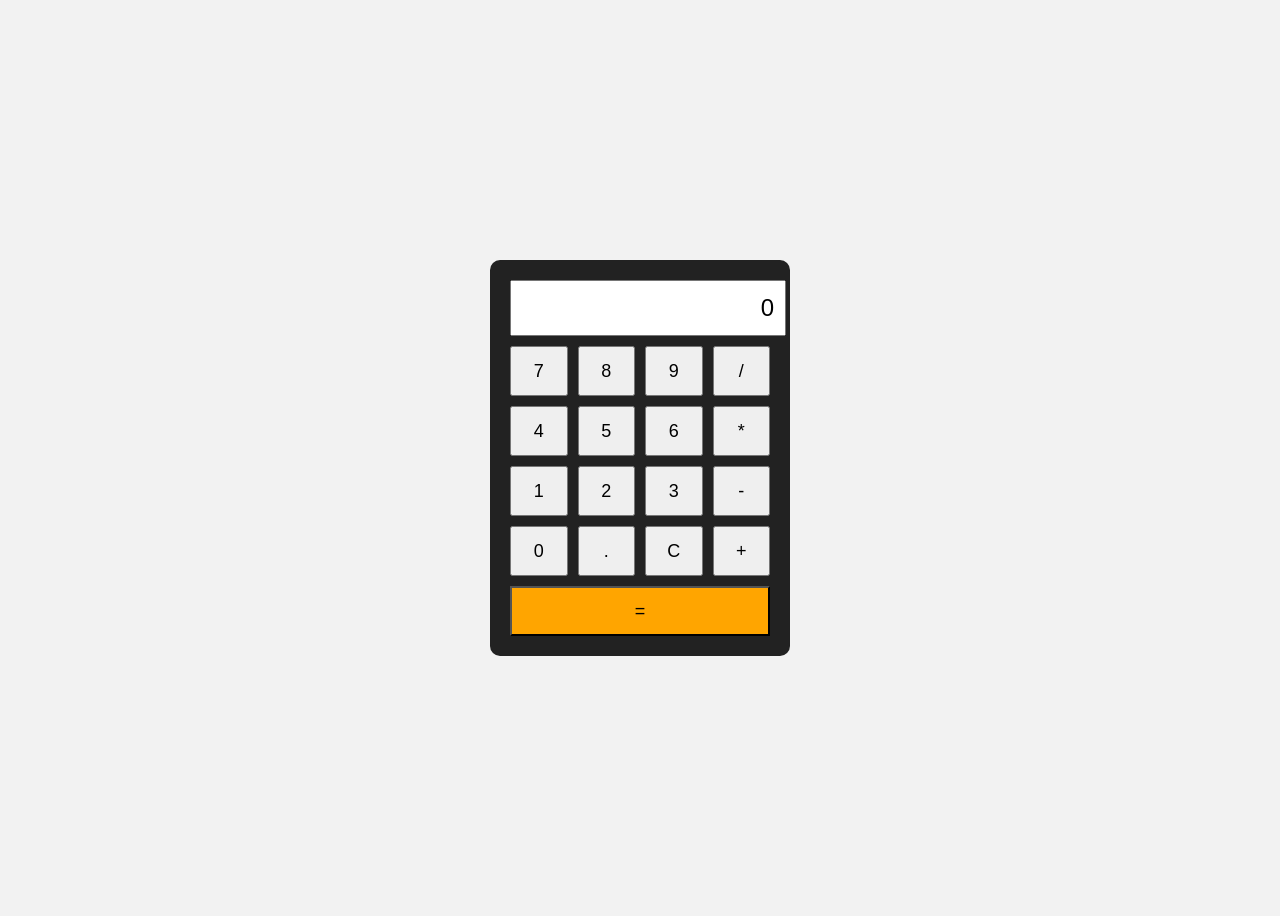
<file: calculator/index.html>
<!DOCTYPE html>
<html lang="ru">
<head>
    <meta charset="UTF-8">
    <meta name="viewport" content="width=device-width, initial-scale=1.0">
    <title>Калькулятор</title>
    <link rel="stylesheet" href="style.css" />
</head>
<body>
    <div class="calculator">
        <input type="text" id="display" readonly />
        <div class="buttons">
            <button>7</button>
            <button>8</button>
            <button>9</button>
            <button>/</button>
            
            <button>4</button>
            <button>5</button>
            <button>6</button>
            <button>*</button>
            
            <button>1</button>
            <button>2</button>
            <button>3</button>
            <button>-</button>
            
            <button>0</button>
            <button>.</button>
            <button id="clear">C</button>
            <button>+</button>

            <button class="equal">=</button>
        </div>
    </div>
    <script type="module" src="main.js"></script>
</body>
</html>
</file>
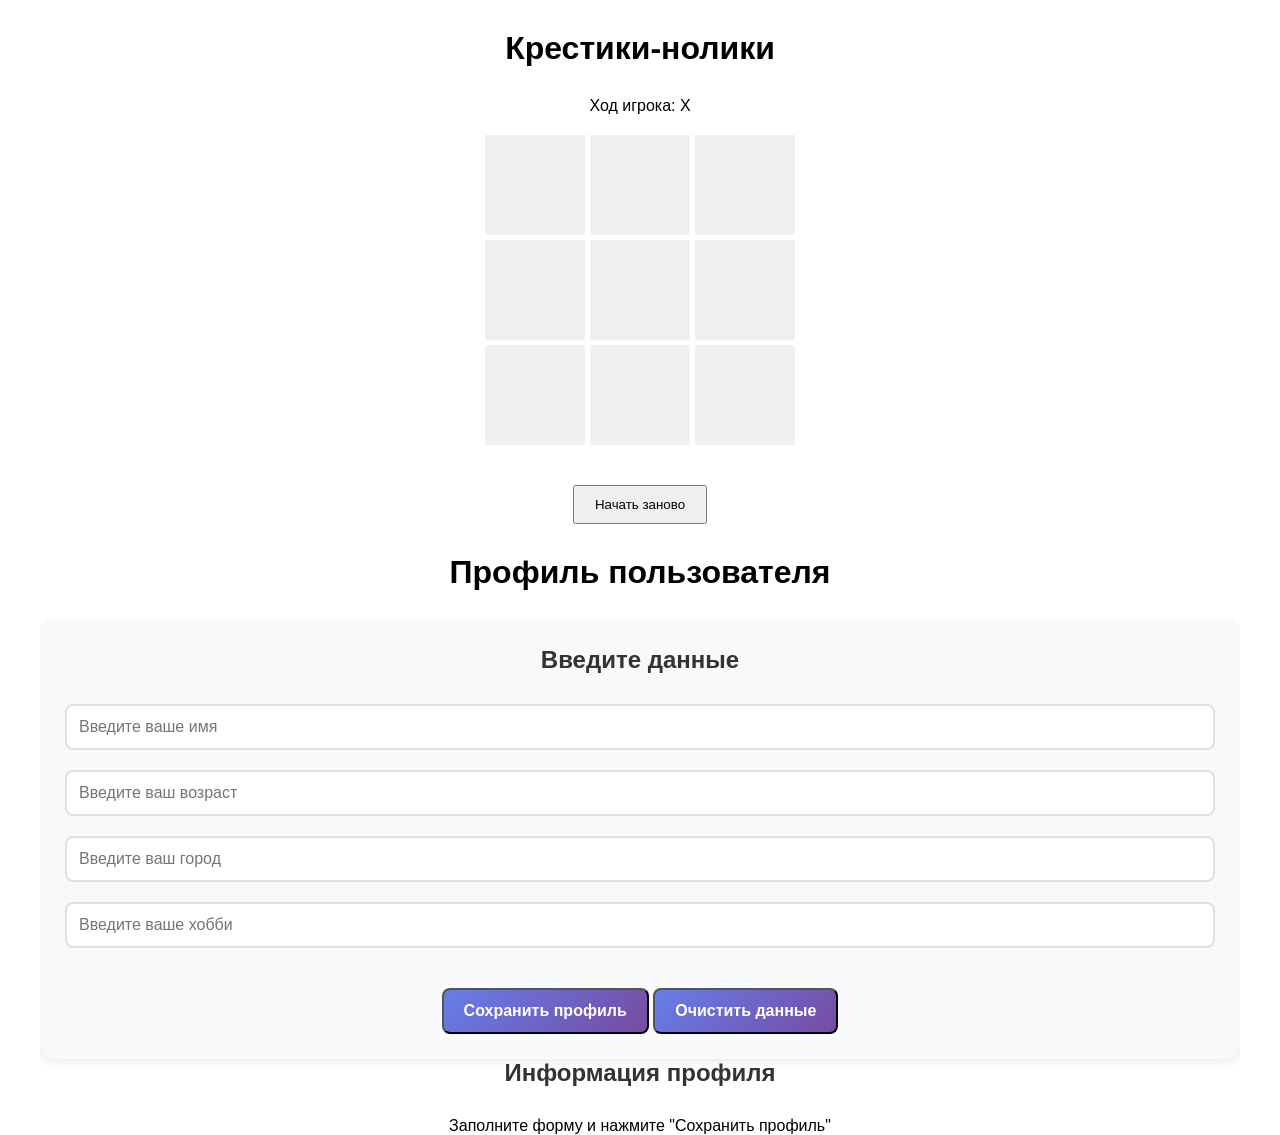
<file: tic-tac-toe/index.html>
<!DOCTYPE html>
<html lang="ru">
<head>
    <meta charset="UTF-8">
    <meta name="viewport" content="width=device-width, initial-scale=1.0">
    <title>Крестики - нолики</title>
    <link rel="stylesheet" href="style.css" />
</head>
<body>
    <h1>Крестики-нолики</h1>
    <p id="status">Ход игрока: X</p>
    <div class="board">
        <div class="cell" data-index="0"></div>
        <div class="cell" data-index="1"></div>
        <div class="cell" data-index="2"></div>

        <div class="cell" data-index="3"></div>
        <div class="cell" data-index="4"></div>
        <div class="cell" data-index="5"></div>

        <div class="cell" data-index="6"></div>
        <div class="cell" data-index="7"></div>
        <div class="cell" data-index="8"></div>
    </div>
    <button id="restart">Начать заново</button>

    <div class="container">
        <h1>Профиль пользователя</h1>
        
        <div class="profile-wrapper">
            <div class="form-section">
                <h2>Введите данные</h2>
                <form id="userForm">
                    <div class="form-group">
                        <input type="text" id="name" name="name" placeholder="Введите ваше имя">
                    </div>
                    
                    <div class="form-group">
                        <input type="number" id="age" name="age" placeholder="Введите ваш возраст">
                    </div>
                    
                    <div class="form-group">
                        <input type="text" id="city" name="city" placeholder="Введите ваш город">
                    </div>
                    
                    <div class="form-group">
                        <input type="text" id="hobby" name="hobby" placeholder="Введите ваше хобби">
                    </div>
                    
                    <div class="form-buttons">
                        <button type="submit" class="btn btn-primary">Сохранить профиль</button>
                        <button type="button" id="clearBtn" class="btn btn-secondary">Очистить данные</button>
                    </div>
                </form>
            </div>

            <div class="profile-section">
                <h2>Информация профиля</h2>
                <div id="profileInfo" class="profile-info">
                    <div class="profile-placeholder">
                        <p>Заполните форму и нажмите "Сохранить профиль"</p>
                    </div>
                </div>
            </div>
        </div>
    </div>

    <script src="main.js"></script>
</body>
</html>
</file>
<file: calculator/style.css>
body{
    font-family: Arial, Helvetica, sans-serif;
    background: #f2f2f2;
    display: flex;
    justify-content: center;
    align-items: center;
    height: 100vh;
}

.calculator {
    background: #222;
    padding: 20px;
    border-radius: 10px;
    width: 260px;
}

#display {
    width: 100%;
    height: 50px;
    font-size: 24px;
    margin-bottom: 10px;
    text-align: right;
    padding-right: 10px;
}

.buttons {
    display: grid;
    grid-template-columns: repeat(4, 1fr);
    gap: 10px;
}

button {
    height: 50px;
    font-size: 18px;
    cursor: pointer;
}

.equal {
    grid-column: span 4;
    background: orange;
}
</file>
<file: tic-tac-toe/style.css>
body {
    font-family: Arial, Helvetica, sans-serif;
    text-align: center;
}

.board{
    display: grid;
    grid-template-columns: repeat(3,100px);
    grid-gap: 5px;
    justify-content: center;
    margin: 20px auto;
}

.cell {
    width: 100px;
    height: 100px;
    background: #f0f0f0;
    font-size: 48px;
    display: flex;
    justify-content: center;
    align-items: center;
    cursor: pointer;
    user-select: none;
}
.cell :hover{
    background: #ddd;
}

button {
    margin-top: 20px;
    padding: 10px 20px;
}




* {
    margin: 0;
    padding: 0;
    box-sizing: border-box;
}

body {
    font-family: 'Franklin Gothic Medium', 'Arial Narrow', Arial, sans-serif;
}

.container {
    max-width: 1200px;
    margin: 0 auto;
    background: rgb(255, 255, 255);
    overflow: hidden;
}

h1 {
    color: rgb(0, 0, 0);
    padding: 30px;
    text-align: center;
    font-size: 2em;
}

h2 {
    color: #333;
    margin-bottom: 20px;
    padding-bottom: 10px;
}


.form-section {
    background: #f8f9fa;
    padding: 25px;
    border-radius: 15px;
    box-shadow: 0 2px 10px rgba(0, 0, 0, 0.1);
    
}

.form-group {
    margin-bottom: 20px;
}



input {
    width: 100%;
    padding: 12px;
    border: 2px solid #e0e0e0;
    border-radius: 8px;
    font-size: 16px;
}

.btn {
    flex: 1;
    padding: 12px 20px;
    border-radius: 8px;
    font-size: 16px;
    font-weight: 600;
    cursor: pointer;
    background: linear-gradient(135deg, #667eea 0%, #764ba2 100%);
    color: white;
}
</file>
